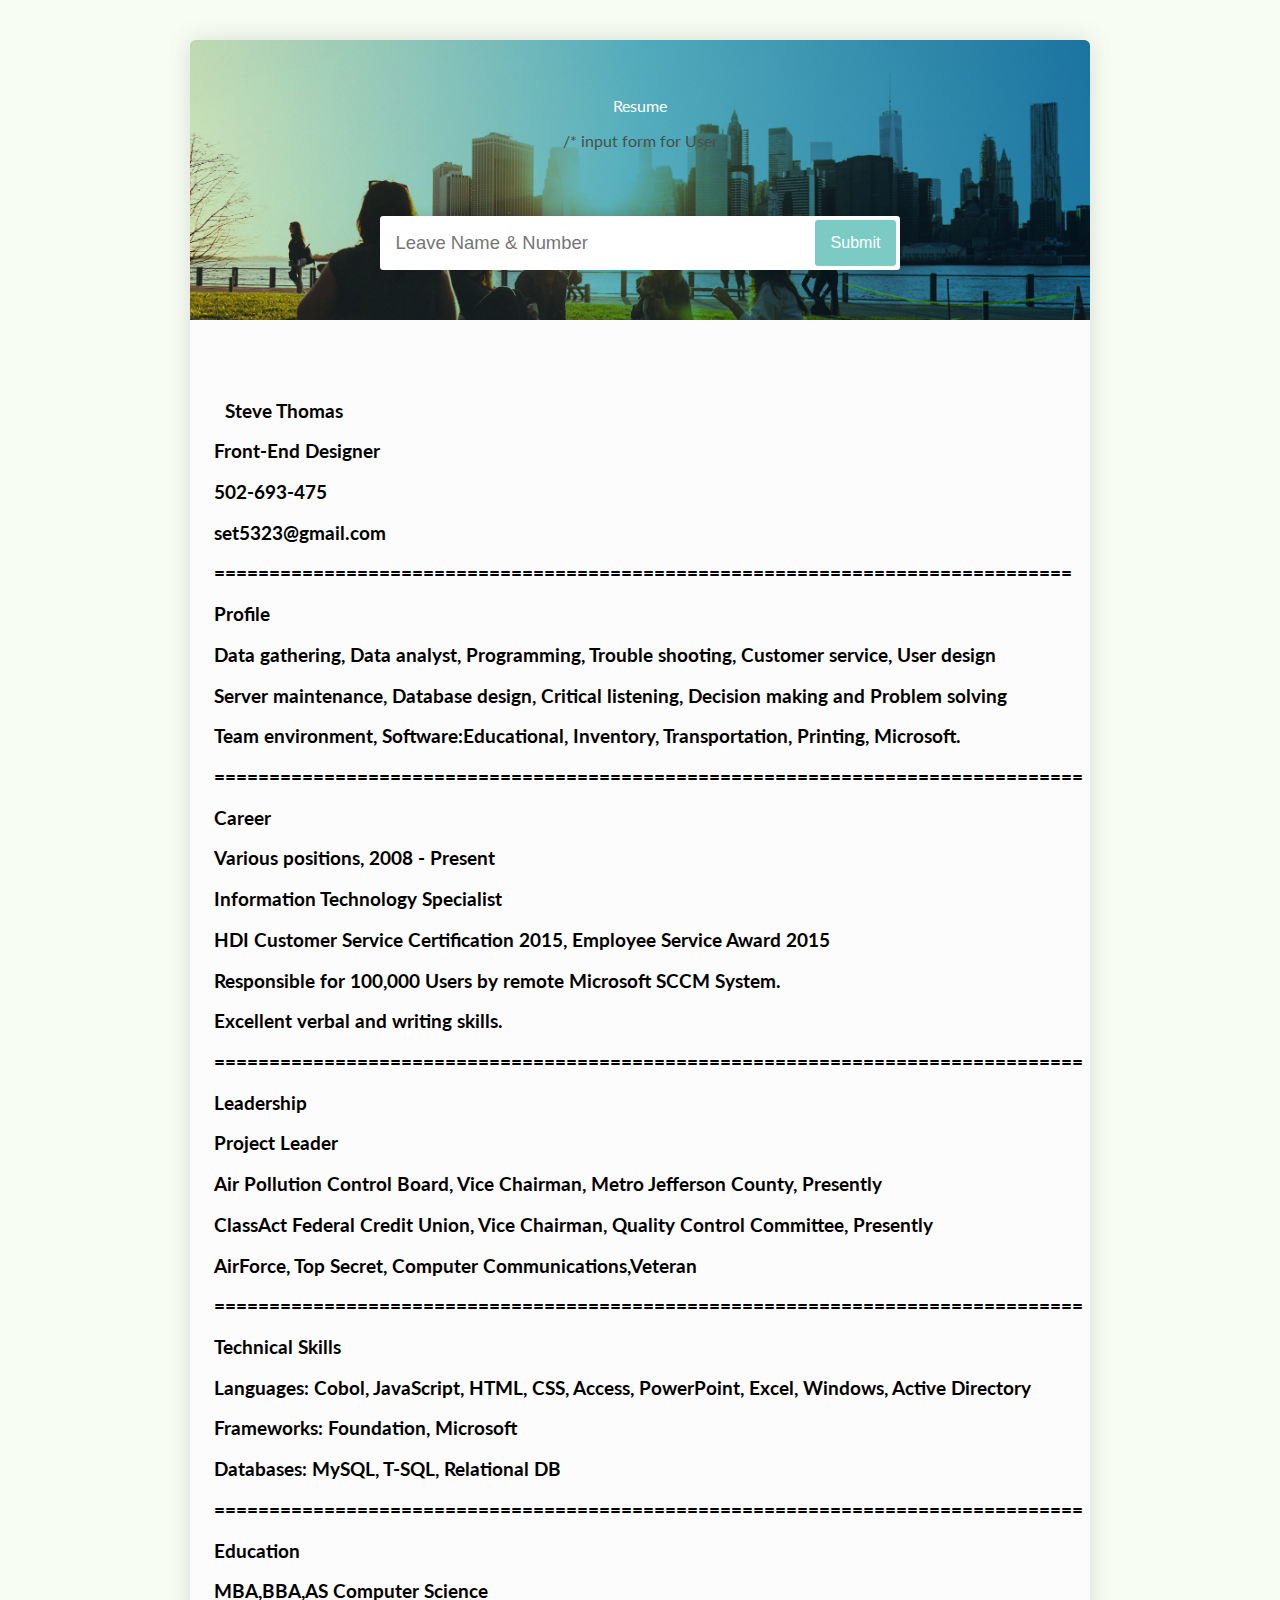
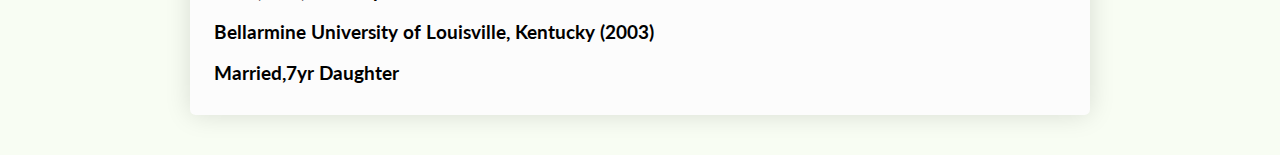
<file: resume.html>
<!DOCTYPE html>
<html>
<head>
  <meta name="viewport" content="width=device-width, initial-scale=1">
  <title>SteveThomas Resume</title>
  <link href="https://fonts.googleapis.com/css?family=Courgette" rel="stylesheet">
  <link href="https://fonts.googleapis.com/css?family=Lato:400,700" rel="stylesheet">
  <link href="css/resume.css" rel="stylesheet">
  <script> src= app.js</script>
</head>
<body>
  <div class="wrapper">
    <header>
        <p>Resume</p>
/* input form for User     
        <form id="registrar">
        <input type="text" name="name" placeholder="Leave Name & Number">
        <button type="submit" name="submit" value="submit">Submit</button>
        </form>
    </header>

    <div class="main">
      <h2></h2>
      <h3>Steve Thomas</h3>
      <h3>Front-End Designer</h3>
      <h3>502-693-475</h3>
      <h3>set5323@gmail.com</h3>
      <h3>==============================================================================</h3>
<h3>Profile</h3>
<h3>Data gathering, Data analyst, Programming, Trouble shooting, Customer service, User design</h3>
<h3>Server maintenance, Database design, Critical listening, Decision making and Problem solving</h3> <h3>Team environment, Software:Educational, Inventory, Transportation, Printing, Microsoft.</h3>
<h3>===============================================================================</h3>
<h3>Career</h3>
<h3>Various positions, 2008 - Present</h3>
<h3>Information Technology Specialist</h3>
<h3>HDI Customer Service Certification 2015, Employee Service Award 2015</h3>
<h3>Responsible for 100,000 Users by remote Microsoft SCCM System.</h3>
<h3>Excellent verbal and writing skills.</h3>
<h3>===============================================================================</h3>
<h3>Leadership</h3>
<h3>Project Leader</h3>
<h3>Air Pollution Control Board, Vice Chairman, Metro Jefferson County, Presently</h3>
<h3>ClassAct Federal Credit Union, Vice Chairman, Quality Control Committee, Presently</h3>
<h3>AirForce, Top Secret, Computer Communications,Veteran</h3>
<h3>===============================================================================</h3>
<h3>Technical Skills</h3>
<h3>Languages: Cobol, JavaScript, HTML, CSS, Access, PowerPoint, Excel, Windows, Active Directory</h3>
<h3>Frameworks: Foundation, Microsoft</h3>
<h3>Databases: MySQL, T-SQL, Relational DB</h3>
<h3>===============================================================================</h3>
<h3>Education</h3>
<h3>MBA,BBA,AS Computer Science</h3>
<h3>Bellarmine University of Louisville, Kentucky (2003)</h3>
<h3>Married,7yr Daughter</h3>
    </div>
  </div>
</body>
</html>
</file>
<file: css/resume.css>
/* ================================= 
  Element Styles
==================================== */
* 
*{
  box-sizing: border-box;
}
body {
  font-family: 'Lato', sans-serif;
  color: #4c4c4c;
  background: #f8fdf3;
}
h1,
p,
form button {
  color: white;  
}
h1 {
  font-family: 'Courgette', cursive;
  text-shadow: 0 1px 0 rgba(0,0,0, .4);
  line-height: .65;
  margin-top: .5em;
  margin-bottom: 0;
}
left
  margin-top: 0;
}
p {
  font-size: 1.1em;
  text-align:left
  color: black;
  text-shadow: 0 1px 0 rgba(1,2,3, .25);
}
form {
  width: 60%;
  background: white;
  display: inline-block;
  overflow: hidden;
  display: -webkit-flex;
  display: flex;
  border-radius: .2em;
  border: solid 4px white;
  box-shadow: 0 1px 14px rgba(0,0,0, .12);
}
form button {
  padding: 0 1em;
  font-size: 1em;
  background: #7bcbc4;
  border-radius: .2em;
}
ul {
  list-style: none;
  padding: 0;
  margin: 2em 0 1em;
}
ul li {
  padding: 1em;
  background: #fff;
  border-radius: .2em;
  border: solid 1px rgba(88, 183, 205, .2);
  border-bottom: solid 2px rgba(88, 183, 205, .2);
  position: relative;
}
button {
  cursor: pointer;
}
input, 
button {
  border: none;
  outline: none;
}
header {
  text-align: center;
  background: linear-gradient(90deg, #d4eece, #55b3d0, #1e7eb7),
              url('../images/header-bg.jpg') no-repeat;
              background-blend-mode: multiply;    
              background-size: cover;   
}
header input {
  padding: 12px;
  font-size: 1.15em;
  width: 100%;
}
li span, 
li input[type=text] {
  color: #707070;
  font-size: 1.3em;
  margin-bottom: .3em;
}
li input[type=text] {
  padding: .2em;
  width: 95%;
  border: 1px dotted rgba(0,0,0, .2);
}
li label {
  font-size: .9em;
  display: block;
  color: rgba(112, 112, 112, .55);
}
li span, 
li input[type=text]:first-child {
  display: block;
}
li button {
  font-size: .78em;
  margin-top: 1.65em;
  margin-right: .4em;
  border-radius: .3em;
  padding: .4em .6em;
  color: white;
  background: #58b7cd;
}
li button:last-child {
  background: rgba(88, 183, 205, .5);
}
.wrapper {
  width: 100%;
  max-width: 900px;
  margin: 2.5em auto;
  border-radius: .35em;
  background: #fcfcfc;
  overflow: hidden;
  box-shadow: 0 0 26px rgba(0,0,0, .13);
}
div > input:last-child {
  font-size: 1em;
  margin-left: 6px;
}
div > label {
  color: #767676;
}

/* responded */
.responded {
  transition: 0.4s;
  border-color: rgba(88, 183, 205, .9);
}
.responded label {
  transition: 0.4s;
  color: rgba(88, 183, 205, 1);
}

/* ================================= 
  Media Queries
==================================== */

@media (min-width: 0) and (max-width: 768px) {
  header {
    padding: 1.25em;
  }
  h1 {
    font-size: 3.6em;
    margin: .3em 0 0;
  }
  ul li {
    margin-bottom: 1em;
  }
  form {
    width: 95%;
    -webkit-flex-direction: column;
    flex-direction: column;
    margin: auto;
    margin-top: 2.5em;
  }
  form button {
    padding: 12px 0;
    margin-top: .5em;
  }
  form input {
    font-size: 1em;
    text-align: center;
  }
  .wrapper {
    margin: 0;
  }
  .main {
    padding: 2em 1em .75em;
  }
}

@media (min-width: 769px) {
  header {
    height: 280px;
    padding: 2.5em 1em 1em;  
    background-position: 0 -95px; 
  }
  .main > div {
    float: right;
    display: inline-block;
    margin-top: 12px;
    margin-right: 1.25%;
  }
  div > label {
    margin-top: 12px;
  }
  h1 {
    font-size: 5.8em;
  }
  h2 {
    float: left;
    font-size: 1.9em;
    margin-left: 1.25%;
  }
  form {
    margin: 4.15em auto 0;
    z-index: 3000;
    position: relative;
  }
  .wrapper {
    width: 90%;
  }
  .main {
    padding: 3.8em 1.5em .75em;
    position: relative;
    z-index: 10;
    text-align:left;
    color:black;
  }
  ul {
    display: -webkit-flex;
    display: flex;
    clear: both;
    
    -webkit-justify-content: space-between;
    justify-content: space-between;
    -webkit-flex-wrap: wrap;    
    flex-wrap: wrap;
    padding-top: 1.25em;
  }
  ul li {
    -webkit-flex-grow: 1;
    flex-grow: 1;
    -webkit-flex-basis: 47.5%;
    flex-basis: 47.5%;
    margin: 0 1.25% 1em;
  }
}
@media (min-width: 880px) { 
  ul li {
    -webkit-flex-basis: 20%;
    flex-basis: 20%;
  }
}
</file>
